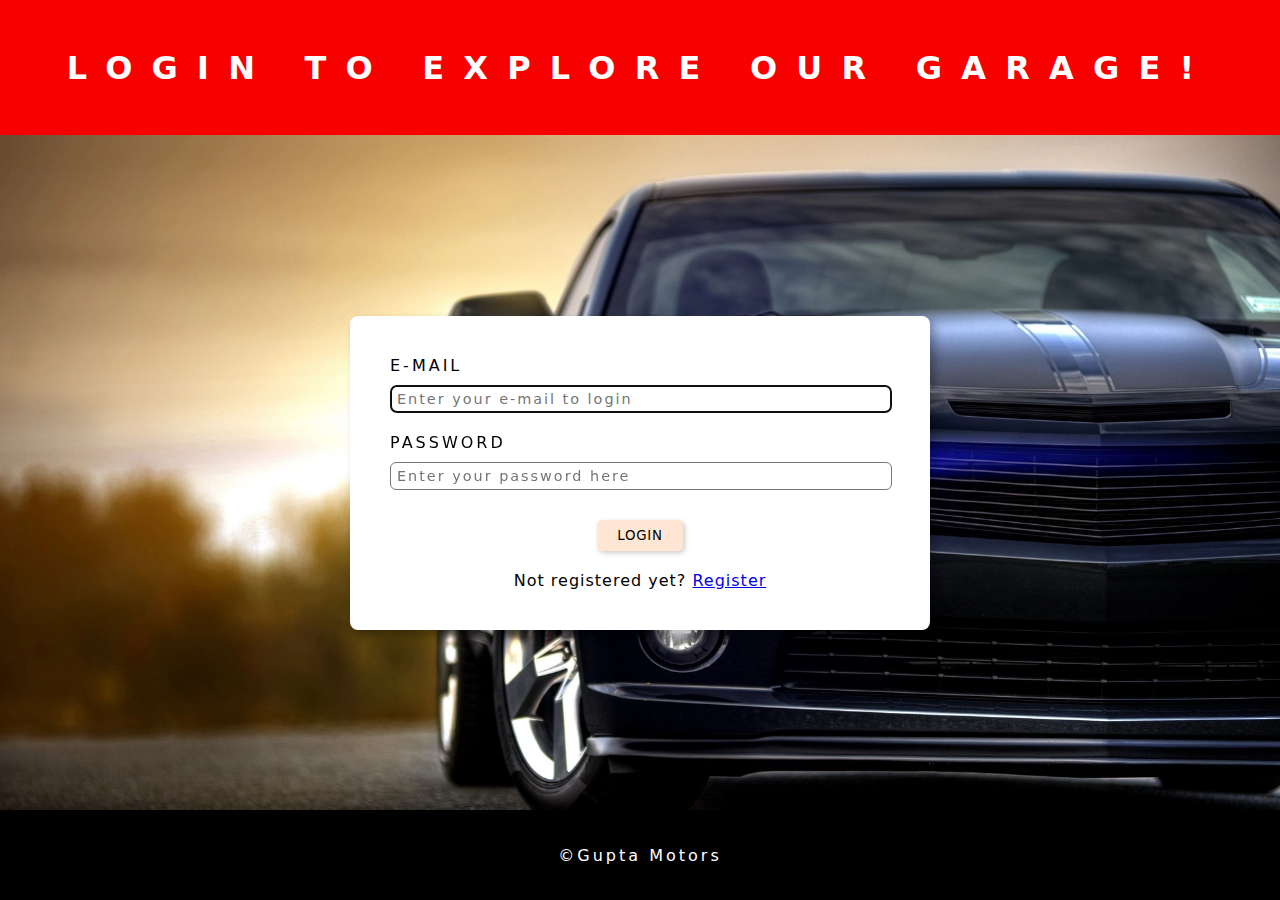
<file: login.html>
<!DOCTYPE html>
<html lang="en">
<head>
    <meta charset="UTF-8">
    <meta http-equiv="X-UA-Compatible" content="IE=edge">
    <meta name="viewport" content="width=device-width, initial-scale=1.0">
    <title>Login</title>
    <link rel="stylesheet" href="style.css">
</head>
<body>
    <header>
        <h1>Login To Explore our Garage!</h1>
    </header>
    <main>
        <form id="login_form" class="form_class">
            <div class="form_div">
                <label>E-mail</label>
                <input class="field_class" name="login_txt" type="text" placeholder="Enter your e-mail to login" autofocus>
                <label>Password</label>
                <input id="pass" class="field_class" name="password_txt" type="password" placeholder="Enter your password here">
                <button class="submit_class" type="submit" form="login_form" >Login</button>
            </div>
            <div class="info_div">
                <p>Not registered yet? <a href="register.html">Register</a></p>
            </div>
        </form>
    </main>
    <footer>
        <p>&copy;<a href="#"></a>Gupta Motors</p>
    </footer>
</body>
</html>
</file>
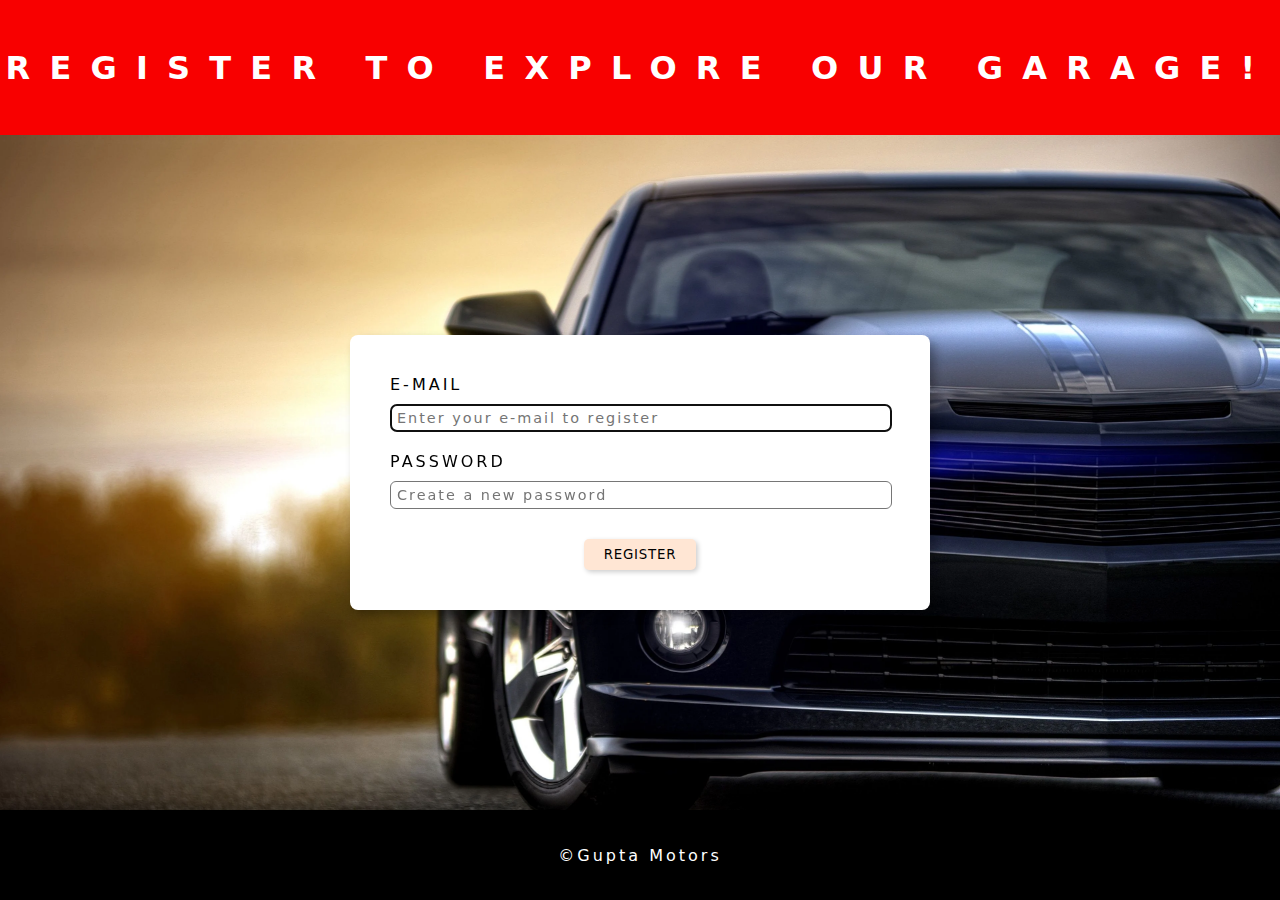
<file: register.html>
<!DOCTYPE html>
<html lang="en">
<head>
    <meta charset="UTF-8">
    <meta http-equiv="X-UA-Compatible" content="IE=edge">
    <meta name="viewport" content="width=device-width, initial-scale=1.0">
    <title>Login</title>
    <link rel="stylesheet" href="style.css">
</head>
<body>
    <header>
        <h1>Register To Explore our Garage!</h1>
    </header>
    <main>
        <form id="login_form" class="form_class">
            <div class="form_div">
                <label>E-mail</label>
                <input class="field_class" name="login_txt" type="text" placeholder="Enter your e-mail to register" autofocus>
                <label>Password</label>
                <input id="pass" class="field_class" name="password_txt" type="password" placeholder="Create a new password">
                <button class="submit_class" type="submit" form="login_form" >Register</button>
            </div>
           
        </form>
    </main>
    <footer>
        <p>&copy;<a href="#"></a>Gupta Motors</p>
    </footer>
</body>
</html>
</file>
<file: style.css>
* {
    padding: 0px;
    margin: 0px;
}
body {
    background-color: lightgreen;
}
header {
    background-color: rgb(248, 0, 0);
    color: white;
    display: flex;
    align-items: center;
    justify-content: center;
    height: 15vh;
    box-shadow: 5px 5px 10px rgba(231, 222, 222, 0.3);
}
h1 {
    letter-spacing: 1.5vw;
    font-family: 'system-ui';
    text-transform: uppercase;
    text-align: center;
}
main {
    display: flex;
    align-items: center;
    justify-content: center;
    height: 75vh;
    width: 100%;
    background: url(images/33110.webp) no-repeat center center;
    background-size: cover;
}
.form_class {
    width: 500px;
    padding: 40px;
    border-radius: 8px;
    background-color: white;
    font-family: 'system-ui';
    box-shadow: 5px 5px 10px rgb(0,0,0,0.3);
}
.form_div {
    text-transform: uppercase;
}
.form_div > label {
    letter-spacing: 3px;
    font-size: 1rem;
}
.info_div {
    text-align: center;
    margin-top: 20px;
}
.info_div {
    letter-spacing: 1px;
}
.field_class {
    width: 100%;
    border-radius: 6px;
    border-style: solid;
    border-width: 1px;
    padding: 5px 0px;
    text-indent: 6px;
    margin-top: 10px;
    margin-bottom: 20px;
    font-family: 'system-ui';
    font-size: 0.9rem;
    letter-spacing: 2px;
}
.submit_class {
    border-style: none;
    border-radius: 5px;
    background-color: #FFE6D4;
    padding: 8px 20px;
    font-family: 'system-ui';
    text-transform: uppercase;
    letter-spacing: .8px;
    display: block;
    margin: auto;
    margin-top: 10px;
    box-shadow: 2px 2px 5px rgb(0,0,0,0.2);
    cursor: pointer;
}
footer {
    height: 10vh;
    background-color: black;
    color: white;
    display: flex;
    align-items: center;
    justify-content: center;
    box-shadow: -5px -5px 10px rgb(0,0,0,0.3);
}
footer > p {
    text-align: center;
    font-family: 'system-ui';
    letter-spacing: 3px;
}
footer > p > a {
    text-decoration: none;
    color: white;
    font-weight: bold;
}
</file>
